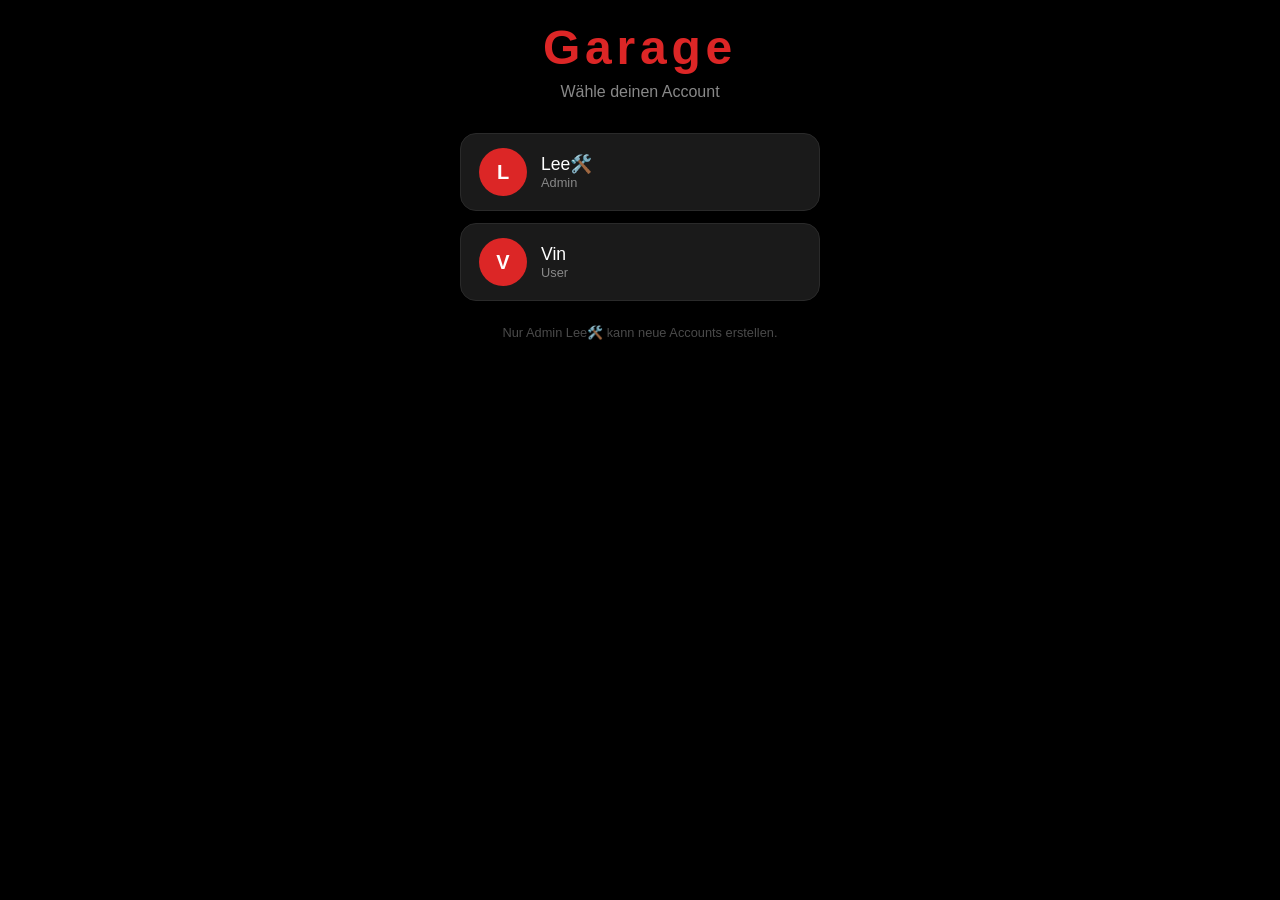
<file: index.html>
<!DOCTYPE html>
<html lang="de">
<head>
    <meta charset="UTF-8">
    <meta name="viewport" content="width=device-width, initial-scale=1.0, maximum-scale=1.0, user-scalable=no, viewport-fit=cover">
    <meta name="format-detection" content="telephone=no">
    <meta name="theme-color" content="#000000">
    <meta name="apple-mobile-web-app-capable" content="yes">
    <meta name="apple-mobile-web-app-status-bar-style" content="black-translucent">
    <meta name="apple-mobile-web-app-title" content="Garage">
    <meta name="mobile-web-app-capable" content="yes">
    <link rel="manifest" href="manifest.json">
    <link rel="apple-touch-icon" href="icon-192.png">
    <meta name="apple-touch-fullscreen" content="yes">
    <title>Garage</title>
    <link rel="stylesheet" href="styles.css">
</head>
<body>
    <div id="app">
        <div id="login-page" class="page active">
            <div class="login-container">
                <h1 class="logo">Garage</h1>
                <p class="subtitle">Wähle deinen Account</p>
                <div id="account-list" class="account-list"></div>
                <p id="login-hint" class="login-hint">Nur Admin Lee🛠️ kann neue Accounts erstellen.</p>
            </div>
        </div>

        <div id="pin-page" class="page">
            <div class="pin-container">
                <h1 class="logo">Garage</h1>
                <p class="subtitle" id="pin-user-name"></p>
                <div id="pin-display" class="pin-display">
                    <span class="pin-dot"></span>
                    <span class="pin-dot"></span>
                    <span class="pin-dot"></span>
                    <span class="pin-dot"></span>
                </div>
                <div class="pin-pad">
                    <button class="pin-btn" data-num="1">1</button>
                    <button class="pin-btn" data-num="2">2</button>
                    <button class="pin-btn" data-num="3">3</button>
                    <button class="pin-btn" data-num="4">4</button>
                    <button class="pin-btn" data-num="5">5</button>
                    <button class="pin-btn" data-num="6">6</button>
                    <button class="pin-btn" data-num="7">7</button>
                    <button class="pin-btn" data-num="8">8</button>
                    <button class="pin-btn" data-num="9">9</button>
                    <button class="pin-btn pin-clear" id="pin-clear">C</button>
                    <button class="pin-btn" data-num="0">0</button>
                    <button class="pin-btn pin-back" id="pin-back">←</button>
                </div>
                <p id="pin-error" class="error hidden">Falscher Code!</p>
            </div>
        </div>

        <div id="dashboard-page" class="page">
            <header class="header">
                <h1 class="logo">Garage</h1>
                <div class="header-actions">
                    <span id="current-user-name" class="user-name"></span>
                    <button id="manage-users-btn" class="btn btn-gray hidden">User verwalten</button>
                    <button id="logout-btn" class="btn btn-outline">Logout</button>
                </div>
            </header>

            <main class="main">
                <div class="tabs">
                    <button class="tab active" data-tab="vehicles">Fahrzeuge</button>
                    <button class="tab" data-tab="add-vehicle">+ Hinzufügen</button>
                </div>

                <div id="tab-vehicles" class="tab-content active">
                    <div class="filter-bar">
                        <button class="filter-btn active" data-filter="all">Alle</button>
                        <button class="filter-btn" data-filter="auto">Auto</button>
                        <button class="filter-btn" data-filter="toff">Töff</button>
                        <button class="filter-btn" data-filter="toffli">Töffli</button>
                    </div>
                    <div id="vehicle-list" class="vehicle-list"></div>
                    <p id="no-vehicles" class="empty-state hidden">Keine Fahrzeuge vorhanden.</p>
                </div>

                <div id="tab-add-vehicle" class="tab-content">
                    <form id="vehicle-form" class="vehicle-form">
                        <div class="form-group">
                            <label for="vehicle-type">Typ</label>
                            <select id="vehicle-type" required>
                                <option value="">Wählen...</option>
                                <option value="auto">Auto</option>
                                <option value="toff">Töff</option>
                                <option value="toffli">Töffli</option>
                            </select>
                        </div>
                        <div class="form-group">
                            <label for="vehicle-brand">Marke</label>
                            <input type="text" id="vehicle-brand" placeholder="z.B. BMW, VW, Honda" required>
                        </div>
                        <div class="form-group">
                            <label for="vehicle-model">Modell</label>
                            <input type="text" id="vehicle-model" placeholder="z.B. Golf, CBR, Super Cub" required>
                        </div>
                        <div class="form-group">
                            <label for="vehicle-year">Baujahr</label>
                            <input type="number" id="vehicle-year" placeholder="z.B. 2024" min="1900" max="2030">
                        </div>
                        <div class="form-group">
                            <label for="vehicle-plate">Kontrollschild</label>
                            <input type="text" id="vehicle-plate" placeholder="z.B. ZH 123 456">
                        </div>
                        <div class="form-group">
                            <label for="vehicle-color">Farbe</label>
                            <input type="text" id="vehicle-color" placeholder="z.B. Schwarz, Weiss, Rot">
                        </div>
                        <div class="form-group">
                            <label for="vehicle-notes">Bemerkungen</label>
                            <textarea id="vehicle-notes" placeholder="Optionale Notizen..." rows="3"></textarea>
                        </div>
                        <button type="submit" class="btn btn-red">Fahrzeug speichern</button>
                    </form>
                </div>
            </main>
        </div>

        <div id="manage-users-page" class="page">
            <header class="header">
                <button id="back-to-dashboard" class="btn btn-outline">← Zurück</button>
                <h1 class="logo">Admin Bereich</h1>
                <div class="header-spacer"></div>
            </header>
            <main class="main">
                <div class="user-management">
                    <button id="open-add-user" class="btn btn-red">+ Neuer User</button>
                    <div id="user-list" class="user-list"></div>
                    <div id="add-user-form" class="new-account-form hidden">
                        <h3>Neuen User erstellen</h3>
                        <div class="avatar-upload">
                            <div id="avatar-preview" class="avatar-preview">
                                <span id="avatar-initial">?</span>
                            </div>
                            <label for="avatar-file" class="avatar-label">Profilbild</label>
                            <span class="avatar-hint">Tippe auf das Bild oder den Link</span>
                            <input type="file" id="avatar-file" accept="image/*" class="hidden">
                            <button type="button" id="remove-avatar" class="btn btn-outline hidden">Bild entfernen</button>
                        </div>
                        <div class="form-group">
                            <label for="add-user-name">Name</label>
                            <input type="text" id="add-user-name" placeholder="Name eingeben" maxlength="20">
                        </div>
                        <div class="form-group">
                            <label for="add-user-pin">4-stelliger Code</label>
                            <input type="password" id="add-user-pin" placeholder="z.B. 1234" maxlength="4" inputmode="numeric" pattern="[0-9]*">
                        </div>
                        <div class="form-group">
                            <label for="add-user-pin-confirm">Code bestätigen</label>
                            <input type="password" id="add-user-pin-confirm" placeholder="Code wiederholen" maxlength="4" inputmode="numeric" pattern="[0-9]*">
                        </div>
                        <div class="form-actions">
                            <button id="cancel-add-user" class="btn btn-gray">Abbrechen</button>
                            <button id="save-add-user" class="btn btn-red">Erstellen</button>
                        </div>
                        <p id="add-user-error" class="error hidden"></p>
                    </div>
                    <div id="edit-user-form" class="new-account-form hidden">
                        <h3>User bearbeiten</h3>
                        <div class="avatar-upload">
                            <div id="edit-avatar-preview" class="avatar-preview">
                                <span id="edit-avatar-initial">?</span>
                            </div>
                            <label for="edit-avatar-file" class="avatar-label">Profilbild ändern</label>
                            <span class="avatar-hint">Tippe auf das Bild oder den Link</span>
                            <input type="file" id="edit-avatar-file" accept="image/*" class="hidden">
                            <button type="button" id="edit-remove-avatar" class="btn btn-outline hidden">Bild entfernen</button>
                        </div>
                        <div class="form-actions">
                            <button id="cancel-edit-user" class="btn btn-gray">Abbrechen</button>
                            <button id="save-edit-user" class="btn btn-red">Speichern</button>
                        </div>
                        <p id="edit-user-error" class="error hidden"></p>
                    </div>
                </div>
            </main>
        </div>
    </div>

    <div id="toast-container"></div>

    <div id="rotate-warning" class="rotate-warning">
        <div class="rotate-icon">📱</div>
        <p>Bitte drehe dein Gerät ins <strong>Hochformat</strong></p>
    </div>

    <script src="app.js"></script>
    <script>
        if ('serviceWorker' in navigator) {
            window.addEventListener('load', () => {
                navigator.serviceWorker.register('./sw.js')
                    .then((reg) => console.log('SW registered'))
                    .catch((err) => console.log('SW failed:', err));
            });
        }
    </script>
    <script>
        let lastTouchEnd = 0;
        document.addEventListener('touchend', (e) => {
            const now = Date.now();
            if (now - lastTouchEnd <= 300) {
                e.preventDefault();
            }
            lastTouchEnd = now;
        }, false);
    </script>
</body>
</html>
</file>
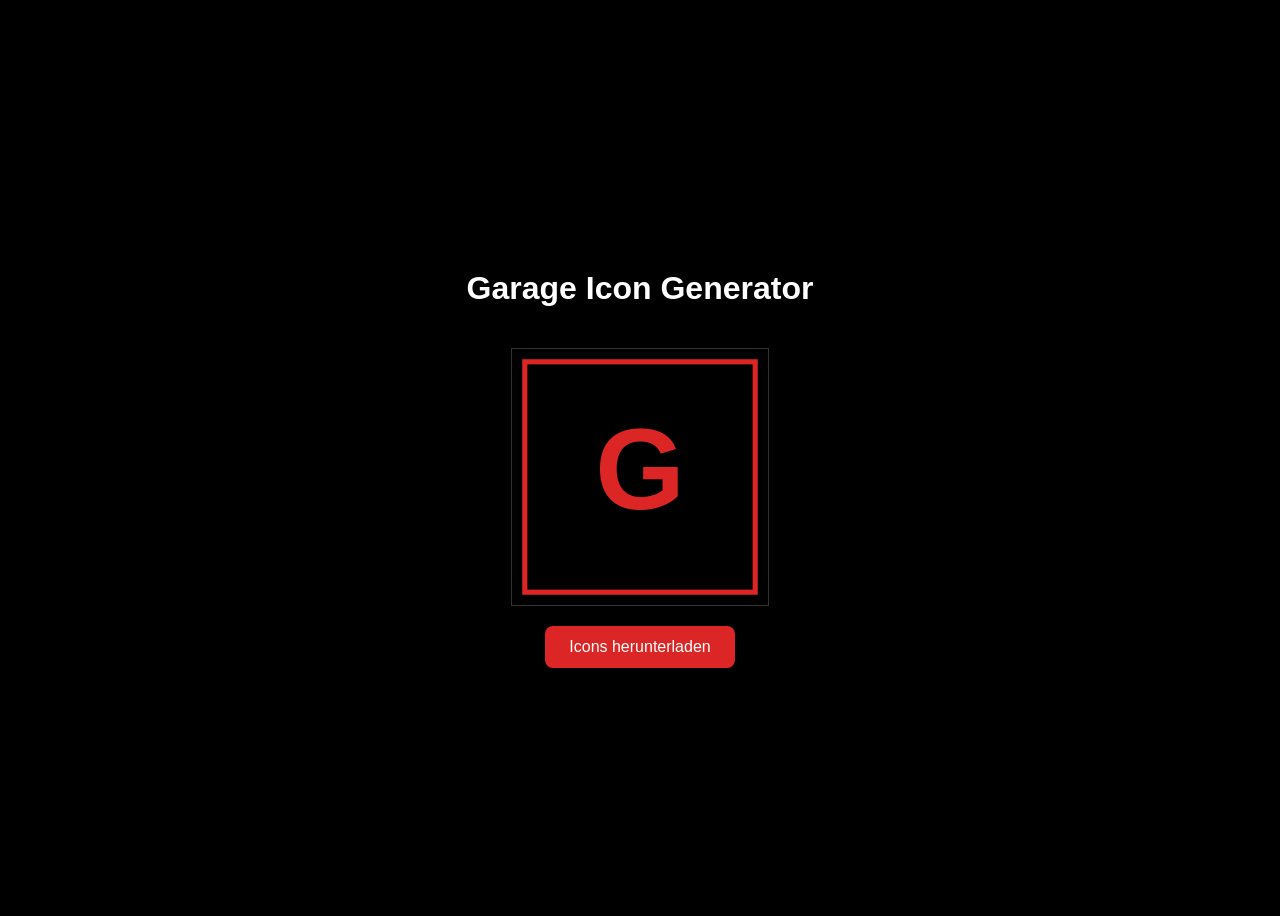
<file: generate-icons.html>
<!DOCTYPE html>
<html lang="de">
<head>
    <meta charset="UTF-8">
    <title>Garage Icons Generator</title>
    <style>
        body {
            background: #000;
            color: #fff;
            font-family: sans-serif;
            display: flex;
            flex-direction: column;
            align-items: center;
            justify-content: center;
            min-height: 100vh;
            gap: 20px;
        }
        canvas {
            border: 1px solid #333;
        }
        button {
            background: #dc2626;
            color: #fff;
            border: none;
            padding: 12px 24px;
            border-radius: 8px;
            cursor: pointer;
            font-size: 1rem;
        }
        button:hover { background: #b91c1c; }
    </style>
</head>
<body>
    <h1>Garage Icon Generator</h1>
    <canvas id="canvas" width="512" height="512" style="width: 256px; height: 256px;"></canvas>
    <button id="download">Icons herunterladen</button>

    <script>
        const canvas = document.getElementById('canvas');
        const ctx = canvas.getContext('2d');

        function drawIcon(size) {
            canvas.width = size;
            canvas.height = size;

            ctx.fillStyle = '#000000';
            ctx.fillRect(0, 0, size, size);

            ctx.fillStyle = '#dc2626';
            ctx.font = `bold ${size * 0.45}px -apple-system, BlinkMacSystemFont, sans-serif`;
            ctx.textAlign = 'center';
            ctx.textBaseline = 'middle';
            ctx.fillText('G', size / 2, size / 2);

            ctx.strokeStyle = '#dc2626';
            ctx.lineWidth = size * 0.02;
            ctx.strokeRect(size * 0.05, size * 0.05, size * 0.9, size * 0.9);
        }

        drawIcon(512);

        document.getElementById('download').addEventListener('click', () => {
            [192, 512].forEach(size => {
                drawIcon(size);
                const link = document.createElement('a');
                link.download = `icon-${size}.png`;
                link.href = canvas.toDataURL('image/png');
                link.click();
            });
        });
    </script>
</body>
</html>
</file>
<file: styles.css>
* {
    margin: 0;
    padding: 0;
    box-sizing: border-box;
    -webkit-tap-highlight-color: transparent;
}

:root {
    --black: #000000;
    --black-light: #111111;
    --black-lighter: #1a1a1a;
    --gray-dark: #2a2a2a;
    --gray: #4a4a4a;
    --gray-light: #888888;
    --white: #ffffff;
    --white-off: #e0e0e0;
    --red: #dc2626;
    --red-dark: #b91c1c;
    --red-light: #ef4444;
    --safe-top: env(safe-area-inset-top, 0px);
    --safe-bottom: env(safe-area-inset-bottom, 0px);
    --safe-left: env(safe-area-inset-left, 0px);
    --safe-right: env(safe-area-inset-right, 0px);
}

html, body {
    height: 100%;
    overflow: hidden;
    position: fixed;
    width: 100%;
}

body {
    font-family: -apple-system, BlinkMacSystemFont, 'SF Pro Text', 'Segoe UI', Roboto, Helvetica, Arial, sans-serif;
    background-color: var(--black);
    color: var(--white);
    -webkit-font-smoothing: antialiased;
    -moz-osx-font-smoothing: grayscale;
    text-rendering: optimizeLegibility;
    overscroll-behavior: none;
    -webkit-overflow-scrolling: touch;
}

.page {
    display: none;
    height: 100%;
    width: 100%;
    overflow-y: auto;
    -webkit-overflow-scrolling: touch;
    overscroll-behavior-y: contain;
    padding-top: var(--safe-top);
    padding-bottom: var(--safe-bottom);
    padding-left: var(--safe-left);
    padding-right: var(--safe-right);
}

.page.active {
    display: flex;
    flex-direction: column;
}

#login-page, #pin-page {
    padding: calc(20px + var(--safe-top)) 20px calc(20px + var(--safe-bottom));
    align-items: center;
    justify-content: center;
}

#dashboard-page, #manage-users-page {
    align-items: stretch;
    justify-content: flex-start;
}

#dashboard-page .main,
#manage-users-page .main {
    overflow-y: auto;
    -webkit-overflow-scrolling: touch;
}

.logo {
    font-size: 3rem;
    font-weight: 700;
    color: var(--red);
    text-align: center;
    letter-spacing: 0.1em;
    margin-bottom: 0.5rem;
}

.subtitle {
    color: var(--gray-light);
    text-align: center;
    margin-bottom: 2rem;
    font-size: 1rem;
}

.login-container, .pin-container {
    width: 100%;
    max-width: 360px;
}

.account-list {
    display: flex;
    flex-direction: column;
    gap: 12px;
    margin-bottom: 1.5rem;
}

.login-hint {
    color: var(--gray);
    text-align: center;
    font-size: 0.8rem;
    margin-top: 1rem;
}

.account-item {
    background: var(--black-lighter);
    border: 1px solid var(--gray-dark);
    border-radius: 16px;
    padding: 14px 18px;
    display: flex;
    align-items: center;
    gap: 14px;
    cursor: pointer;
    transition: all 0.15s ease;
    min-height: 44px;
}

.account-item:active {
    background: var(--gray-dark);
    transform: scale(0.98);
}

.account-avatar {
    width: 48px;
    height: 48px;
    background: var(--red);
    border-radius: 50%;
    display: flex;
    align-items: center;
    justify-content: center;
    font-size: 1.25rem;
    font-weight: 600;
    flex-shrink: 0;
    overflow: hidden;
}

.account-avatar img {
    width: 100%;
    height: 100%;
    object-fit: cover;
}

.account-info {
    flex: 1;
    min-width: 0;
}

.account-name {
    font-size: 1.1rem;
    font-weight: 500;
    color: var(--white);
    overflow: hidden;
    text-overflow: ellipsis;
    white-space: nowrap;
}

.account-role {
    font-size: 0.8rem;
    color: var(--gray-light);
}

.account-delete {
    background: none;
    border: none;
    color: var(--gray-light);
    cursor: pointer;
    padding: 12px;
    border-radius: 50%;
    transition: all 0.15s ease;
    font-size: 1.4rem;
    opacity: 0.6;
    min-width: 44px;
    min-height: 44px;
    display: flex;
    align-items: center;
    justify-content: center;
}

.account-delete:active {
    color: var(--red);
    background: rgba(220, 38, 38, 0.15);
}

@media (hover: hover) {
    .account-delete {
        opacity: 0;
    }

    .account-item:hover .account-delete {
        opacity: 0.7;
    }
}

.btn-edit-user {
    background: var(--gray-dark);
    border: none;
    color: var(--white);
    cursor: pointer;
    padding: 10px 16px;
    border-radius: 10px;
    font-size: 0.85rem;
    font-weight: 500;
    transition: all 0.15s ease;
    min-height: 44px;
    display: flex;
    align-items: center;
    justify-content: center;
}

.btn-edit-user:active {
    background: var(--gray);
    transform: scale(0.95);
}

/* PIN Pad */
.pin-display {
    display: flex;
    gap: 20px;
    justify-content: center;
    margin-bottom: 2.5rem;
}

.pin-dot {
    width: 14px;
    height: 14px;
    border-radius: 50%;
    background: var(--gray);
    transition: all 0.15s ease;
}

.pin-dot.filled {
    background: var(--red);
    transform: scale(1.2);
}

.pin-pad {
    display: grid;
    grid-template-columns: repeat(3, 1fr);
    gap: 16px;
    max-width: 300px;
    margin: 0 auto;
    padding-bottom: 40px;
}

.pin-btn {
    width: 80px;
    height: 80px;
    border-radius: 50%;
    border: 1px solid var(--gray);
    background: var(--black-lighter);
    color: var(--white);
    font-size: 1.75rem;
    font-weight: 300;
    cursor: pointer;
    transition: all 0.1s ease;
    justify-self: center;
    min-width: 44px;
    min-height: 44px;
    display: flex;
    align-items: center;
    justify-content: center;
    -webkit-touch-callout: none;
    user-select: none;
}

.pin-btn:active {
    background: var(--gray-dark);
    transform: scale(0.92);
}

.pin-btn.pin-clear {
    color: var(--red-light);
    font-size: 1.1rem;
    font-weight: 600;
}

.pin-btn.pin-back {
    color: var(--gray-light);
    font-size: 1.4rem;
}

/* Header */
.header {
    width: 100%;
    padding: 14px 20px;
    padding-top: max(14px, var(--safe-top));
    background: rgba(26, 26, 26, 0.95);
    backdrop-filter: blur(20px);
    -webkit-backdrop-filter: blur(20px);
    border-bottom: 1px solid var(--gray-dark);
    display: flex;
    align-items: center;
    justify-content: space-between;
    position: sticky;
    top: 0;
    z-index: 100;
}

.header .logo {
    font-size: 1.5rem;
    margin-bottom: 0;
}

.header-actions {
    display: flex;
    align-items: center;
    gap: 8px;
}

.header-spacer {
    width: 80px;
}

.user-name {
    color: var(--gray-light);
    font-size: 0.85rem;
    max-width: 100px;
    overflow: hidden;
    text-overflow: ellipsis;
    white-space: nowrap;
}

/* Buttons */
.btn {
    padding: 12px 18px;
    border-radius: 12px;
    border: none;
    cursor: pointer;
    font-size: 0.9rem;
    font-weight: 600;
    transition: all 0.15s ease;
    min-height: 44px;
    display: inline-flex;
    align-items: center;
    justify-content: center;
    white-space: nowrap;
}

.btn:active {
    transform: scale(0.96);
}

.btn-red {
    background: var(--red);
    color: var(--white);
}

.btn-red:active {
    background: var(--red-dark);
}

.btn-gray {
    background: var(--gray-dark);
    color: var(--white);
}

.btn-gray:active {
    background: var(--gray);
}

.btn-outline {
    background: transparent;
    border: 1px solid var(--gray);
    color: var(--white);
}

.btn-outline:active {
    background: var(--gray-dark);
    border-color: var(--gray);
}

/* Main content */
.main {
    width: 100%;
    max-width: 800px;
    padding: 16px 20px calc(20px + var(--safe-bottom));
    margin: 0 auto;
    flex: 1;
}

/* Tabs */
.tabs {
    display: flex;
    gap: 0;
    margin-bottom: 16px;
    background: var(--black-lighter);
    border-radius: 12px;
    padding: 4px;
}

.tab {
    flex: 1;
    padding: 10px 16px;
    background: none;
    border: none;
    color: var(--gray-light);
    font-size: 0.9rem;
    font-weight: 500;
    cursor: pointer;
    border-radius: 8px;
    transition: all 0.2s ease;
    min-height: 44px;
    display: flex;
    align-items: center;
    justify-content: center;
}

.tab:active {
    transform: scale(0.95);
}

.tab.active {
    background: var(--gray-dark);
    color: var(--white);
    box-shadow: 0 2px 8px rgba(0, 0, 0, 0.3);
}

.tab-content {
    display: none;
}

.tab-content.active {
    display: block;
    animation: fadeIn 0.2s ease;
}

@keyframes fadeIn {
    from { opacity: 0; transform: translateY(8px); }
    to { opacity: 1; transform: translateY(0); }
}

/* Filter bar */
.filter-bar {
    display: flex;
    gap: 8px;
    margin-bottom: 16px;
    overflow-x: auto;
    -webkit-overflow-scrolling: touch;
    scrollbar-width: none;
    padding-bottom: 4px;
}

.filter-bar::-webkit-scrollbar {
    display: none;
}

.filter-btn {
    padding: 10px 18px;
    border-radius: 20px;
    border: 1px solid var(--gray);
    background: transparent;
    color: var(--gray-light);
    font-size: 0.85rem;
    font-weight: 500;
    cursor: pointer;
    transition: all 0.15s ease;
    white-space: nowrap;
    min-height: 44px;
    display: flex;
    align-items: center;
    justify-content: center;
}

.filter-btn:active {
    transform: scale(0.95);
}

.filter-btn.active {
    background: var(--red);
    border-color: var(--red);
    color: var(--white);
}

/* Vehicle list */
.vehicle-list {
    display: flex;
    flex-direction: column;
    gap: 12px;
}

.vehicle-card {
    background: var(--black-lighter);
    border: 1px solid var(--gray-dark);
    border-radius: 16px;
    padding: 16px;
    transition: all 0.15s ease;
    position: relative;
}

.vehicle-card:active {
    background: var(--gray-dark);
    transform: scale(0.98);
}

.vehicle-header {
    display: flex;
    align-items: center;
    gap: 10px;
    margin-bottom: 10px;
    padding-right: 40px;
}

.vehicle-type-badge {
    padding: 6px 12px;
    border-radius: 6px;
    font-size: 0.7rem;
    font-weight: 700;
    text-transform: uppercase;
    letter-spacing: 0.05em;
}

.vehicle-type-badge.auto {
    background: var(--red);
    color: var(--white);
}

.vehicle-type-badge.toff {
    background: var(--gray);
    color: var(--white);
}

.vehicle-type-badge.toffli {
    background: var(--gray-dark);
    color: var(--white-off);
    border: 1px solid var(--gray);
}

.vehicle-name {
    font-size: 1.05rem;
    font-weight: 600;
}

.vehicle-details {
    display: grid;
    grid-template-columns: repeat(2, 1fr);
    gap: 10px;
    margin-top: 12px;
}

.vehicle-detail {
    display: flex;
    flex-direction: column;
    gap: 2px;
}

.vehicle-detail-label {
    font-size: 0.7rem;
    color: var(--gray-light);
    text-transform: uppercase;
    letter-spacing: 0.05em;
}

.vehicle-detail-value {
    font-size: 0.85rem;
    color: var(--white-off);
}

.vehicle-notes {
    margin-top: 12px;
    padding-top: 12px;
    border-top: 1px solid var(--gray-dark);
    font-size: 0.8rem;
    color: var(--gray-light);
    line-height: 1.4;
}

.vehicle-delete {
    position: absolute;
    top: 8px;
    right: 8px;
    background: none;
    border: none;
    color: var(--gray-light);
    cursor: pointer;
    padding: 10px;
    border-radius: 50%;
    font-size: 1.2rem;
    transition: all 0.15s ease;
    min-width: 44px;
    min-height: 44px;
    display: flex;
    align-items: center;
    justify-content: center;
    opacity: 0.6;
}

.vehicle-delete:active {
    color: var(--red);
    background: rgba(220, 38, 38, 0.15);
}

@media (hover: hover) {
    .vehicle-delete {
        opacity: 0;
    }

    .vehicle-card:hover .vehicle-delete {
        opacity: 0.6;
    }
}

/* Forms */
.vehicle-form, .new-account-form {
    background: var(--black-lighter);
    border: 1px solid var(--gray-dark);
    border-radius: 16px;
    padding: 20px;
}

.new-account-form {
    margin-top: 16px;
}

.new-account-form h3 {
    font-size: 1.1rem;
    font-weight: 600;
    margin-bottom: 16px;
    color: var(--white);
}

.form-group {
    margin-bottom: 16px;
}

.form-group label {
    display: block;
    margin-bottom: 8px;
    font-size: 0.8rem;
    font-weight: 500;
    color: var(--gray-light);
    text-transform: uppercase;
    letter-spacing: 0.05em;
}

.form-group input,
.form-group select,
.form-group textarea {
    width: 100%;
    padding: 14px 16px;
    border-radius: 12px;
    border: 1px solid var(--gray);
    background: var(--black);
    color: var(--white);
    font-size: 16px;
    transition: border-color 0.15s ease;
    -webkit-appearance: none;
    appearance: none;
}

.form-group select {
    background-image: url("data:image/svg+xml,%3Csvg xmlns='http://www.w3.org/2000/svg' width='12' height='8' viewBox='0 0 12 8'%3E%3Cpath fill='%23888888' d='M6 8L0 0h12z'/%3E%3C/svg%3E");
    background-repeat: no-repeat;
    background-position: right 16px center;
    padding-right: 40px;
}

.form-group input:focus,
.form-group select:focus,
.form-group textarea:focus {
    outline: none;
    border-color: var(--red);
}

.form-group input::placeholder,
.form-group textarea::placeholder {
    color: var(--gray);
}

.form-group textarea {
    resize: none;
    min-height: 100px;
    line-height: 1.5;
}

.form-actions {
    display: flex;
    gap: 12px;
    margin-top: 20px;
}

.error {
    color: var(--red-light);
    font-size: 0.85rem;
    margin-top: 12px;
    text-align: center;
}

/* User management */
.user-management {
    display: flex;
    flex-direction: column;
    gap: 12px;
}

.user-list {
    display: flex;
    flex-direction: column;
    gap: 12px;
}

/* Avatar Upload */
.avatar-upload {
    display: flex;
    flex-direction: column;
    align-items: center;
    gap: 12px;
    margin-bottom: 20px;
    padding: 16px 0;
}

.avatar-preview {
    width: 90px;
    height: 90px;
    border-radius: 50%;
    background: var(--gray-dark);
    border: 2px solid var(--gray);
    display: flex;
    align-items: center;
    justify-content: center;
    overflow: hidden;
    cursor: pointer;
    transition: all 0.2s ease;
    min-width: 44px;
    min-height: 44px;
}

.avatar-preview:active {
    border-color: var(--red);
    background: var(--black-lighter);
    transform: scale(0.95);
}

.avatar-preview img {
    width: 100%;
    height: 100%;
    object-fit: cover;
}

#avatar-initial,
#edit-avatar-initial {
    font-size: 2.5rem;
    font-weight: 600;
    color: var(--gray-light);
}

.avatar-label {
    font-size: 0.9rem;
    color: var(--white);
    cursor: pointer;
    font-weight: 500;
}

.avatar-hint {
    font-size: 0.75rem;
    color: var(--gray);
}

/* Utility classes */
.hidden {
    display: none !important;
}

.empty-state {
    text-align: center;
    color: var(--gray-light);
    padding: 60px 20px;
    font-size: 0.95rem;
}

/* Toast notifications */
#toast-container {
    position: fixed;
    bottom: calc(20px + var(--safe-bottom));
    left: 20px;
    right: 20px;
    z-index: 1000;
    display: flex;
    flex-direction: column;
    gap: 8px;
    align-items: center;
    pointer-events: none;
}

.toast {
    background: var(--gray-dark);
    color: var(--white);
    padding: 14px 24px;
    border-radius: 12px;
    font-size: 0.9rem;
    box-shadow: 0 4px 16px rgba(0, 0, 0, 0.5);
    animation: toast-in 0.3s ease, toast-out 0.3s ease 2.7s;
    border: 1px solid var(--gray);
    max-width: 100%;
    text-align: center;
}

@keyframes toast-in {
    from {
        opacity: 0;
        transform: translateY(20px);
    }
    to {
        opacity: 1;
        transform: translateY(0);
    }
}

@keyframes toast-out {
    from {
        opacity: 1;
        transform: translateY(0);
    }
    to {
        opacity: 0;
        transform: translateY(20px);
    }
}

/* iOS specific optimizations */
@supports (-webkit-touch-callout: none) {
    .page {
        padding-top: max(0px, var(--safe-top));
        padding-bottom: max(0px, var(--safe-bottom));
    }

    input, select, textarea, button {
        font-size: 16px !important;
    }
}

/* Landscape optimization */
@media (orientation: landscape) and (max-height: 500px) {
    .rotate-warning {
        display: flex;
    }

    #app {
        display: none !important;
    }
}

/* Portrait-only mode for mobile */
@media (max-width: 600px) {
    html, body {
        width: 100%;
        max-width: 100%;
        overflow-x: hidden;
    }

    body {
        display: flex;
        justify-content: center;
    }

    .page {
        max-width: 430px;
        margin: 0 auto;
    }

    .header {
        padding-left: 16px;
        padding-right: 16px;
    }

    .main {
        padding-left: 16px;
        padding-right: 16px;
    }
}

/* Rotate warning overlay */
.rotate-warning {
    display: none;
    position: fixed;
    top: 0;
    left: 0;
    right: 0;
    bottom: 0;
    background: var(--black);
    z-index: 9999;
    align-items: center;
    justify-content: center;
    flex-direction: column;
    gap: 20px;
    padding: 40px;
}

.rotate-icon {
    font-size: 4rem;
    animation: rotate-phone 2s ease-in-out infinite;
}

@keyframes rotate-phone {
    0%, 100% { transform: rotate(-90deg); }
    50% { transform: rotate(0deg); }
}

.rotate-warning p {
    text-align: center;
    font-size: 1.1rem;
    color: var(--white);
    line-height: 1.5;
}

.rotate-warning strong {
    color: var(--red);
}
</file>
